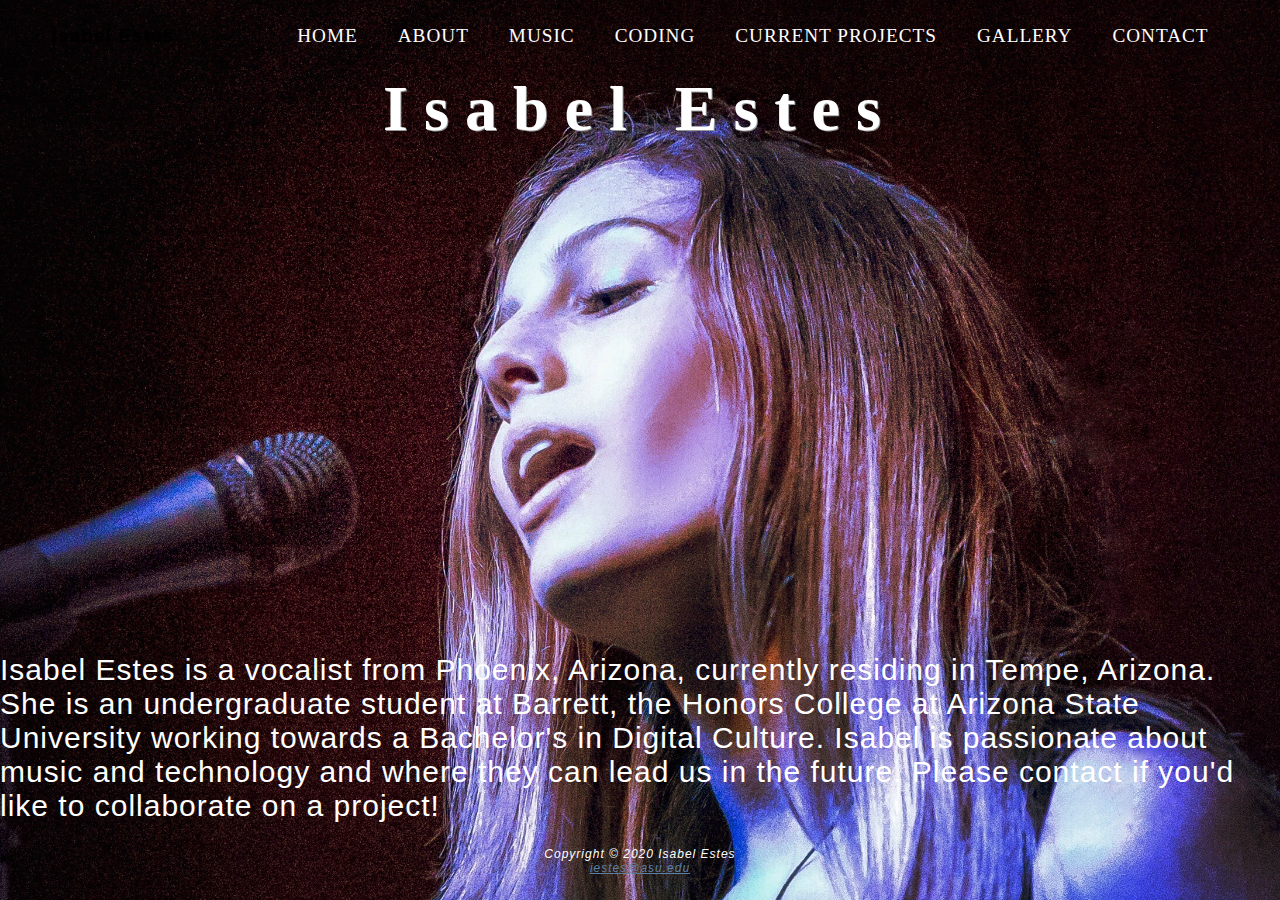
<file: index.html>
﻿<!DOCTYPE html>
<html lang="en">

<head>
    <meta charset="UTF-8">
    <meta name="viewport" content="width=device-width, initial-scale=1.0">
    <link href="resumeproject.css" rel="stylesheet">
    <title>Isabel Estes</title>
</head>


<body>
    <div id="wrapper">
        <div class="container">
            <nav>
                <div class="logo">
                    <h4>Isabel Estes</h4>
                </div>
                <ul class="nav-links">
                    <li><a href="index.html">HOME</a></li>
                    <li><a href="about.html">ABOUT</a></li>
                    <li><a href="music.html">MUSIC</a></li>
                    <li><a href="coding.html">CODING</a></li>
                    <li><a href="currentprojects.html">CURRENT PROJECTS</a></li>
                    <li><a href="gallery.html">GALLERY</a></li>
                    <li><a href="contact.html">CONTACT</a></li>
                </ul>

                <div class="burger">
                    <div class="line1"></div>
                    <div class="line2"></div>
                    <div class="line3"></div>
                </div>
            </nav>

            <script src="app.js"></script>
        </div>

        <header><h1><a href="index.html">Isabel Estes</a></h1></header>

        <main>
            <p>Isabel Estes is a vocalist from Phoenix, Arizona, currently residing in Tempe,
            Arizona. She is an undergraduate student at Barrett, the Honors College at Arizona
            State University working towards a Bachelor's in Digital Culture. Isabel is
            passionate about music and technology and where they can lead us in the future.
            Please contact if you'd like to collaborate on a project!</p>
        </main>

        <footer>
            Copyright &copy; 2020 Isabel Estes
            <br><a href="mailto:iestes@asu.edu">iestes@asu.edu</a>
        </footer>
    </div>
</body>

</html>
</file>
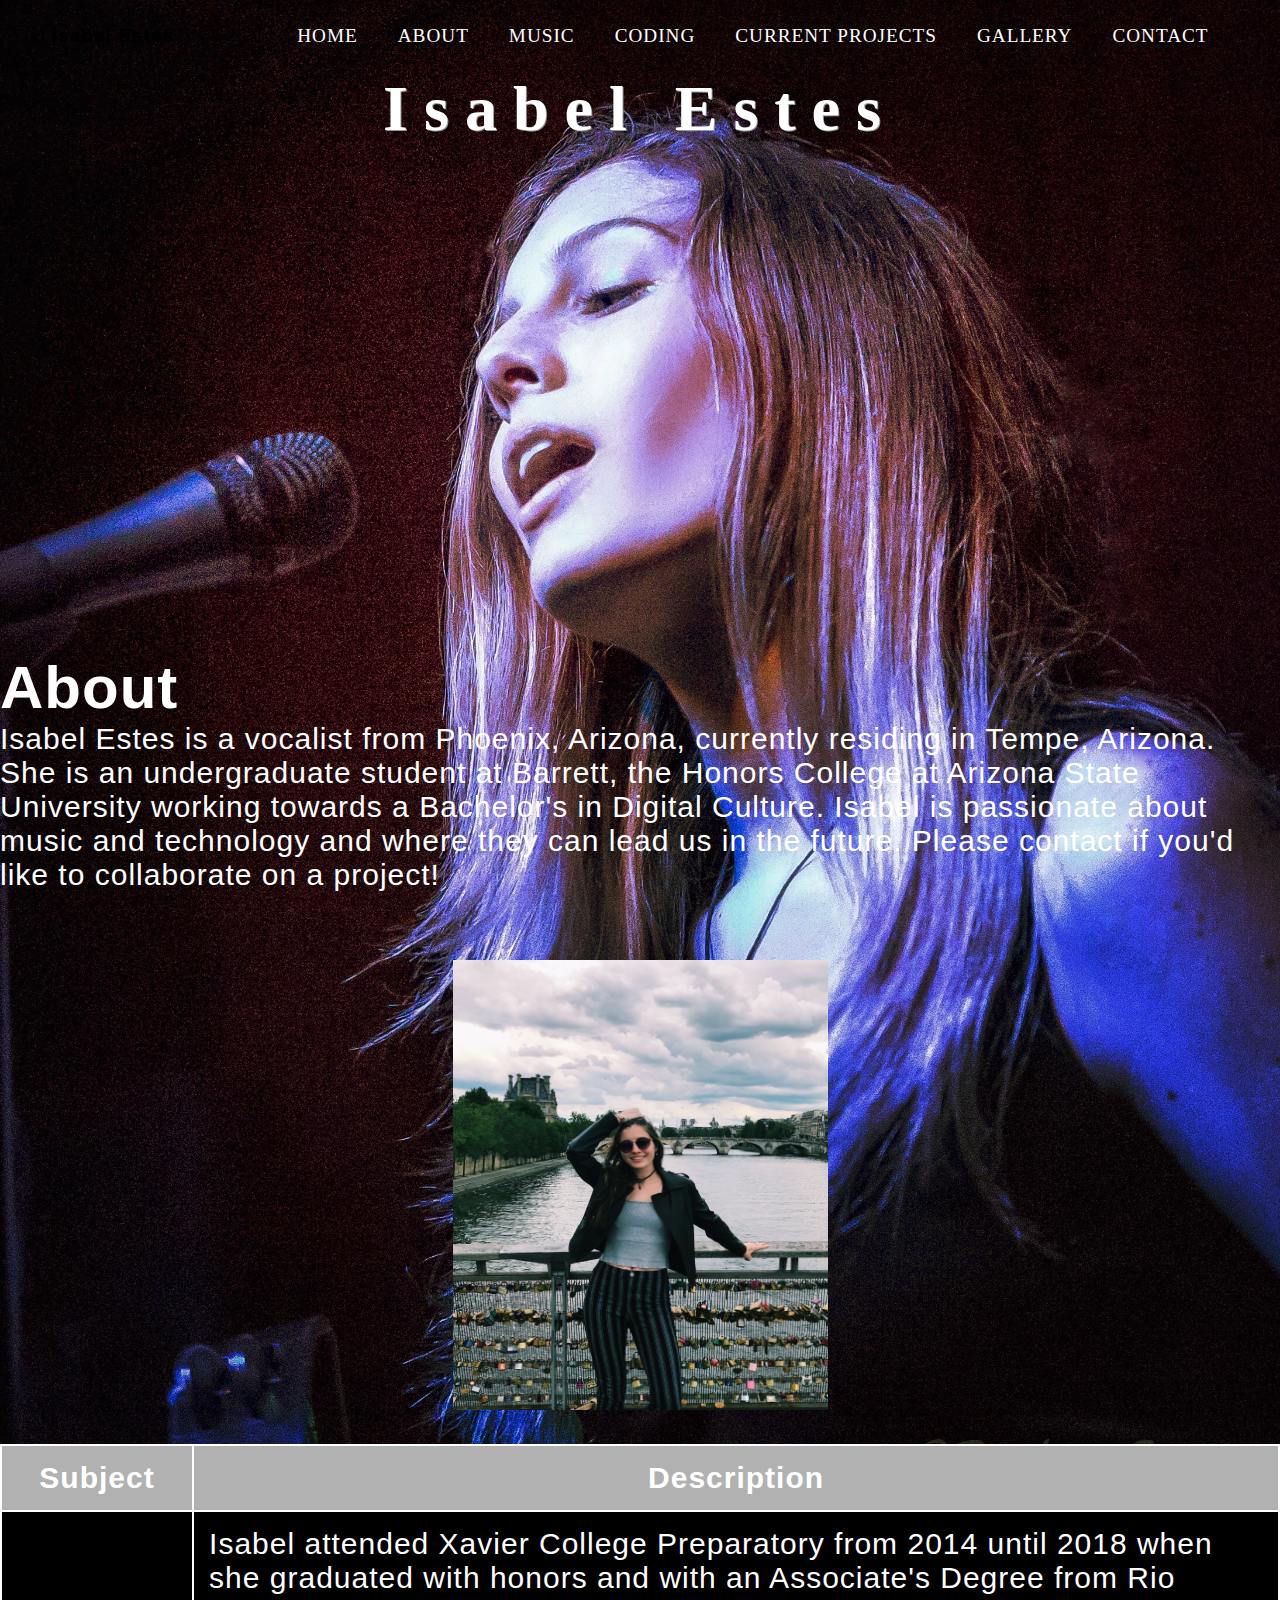
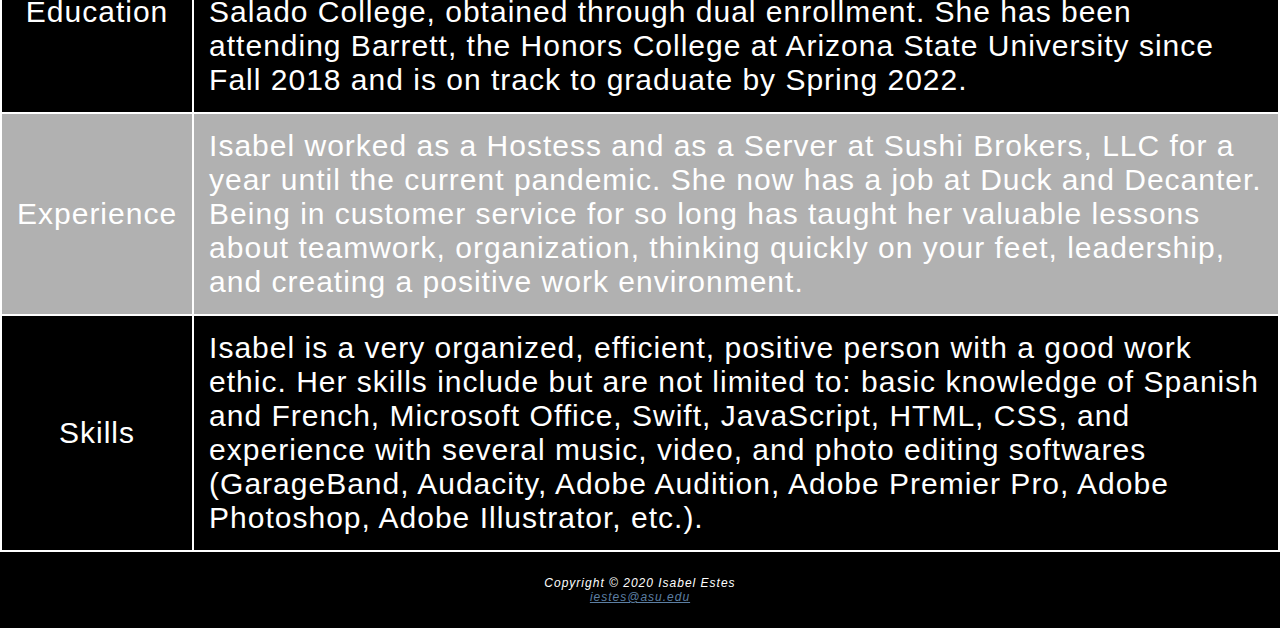
<file: about.html>
﻿<!DOCTYPE html>
<html lang="en">

<head>
    <meta charset="UTF-8">
    <meta name="viewport" content="width=device-width, initial-scale=1.0">
    <link href="resumeproject.css" rel="stylesheet">
    <title>About - Isabel Estes</title>
</head>


<body>
    <div id="wrapper">
        <div class="container">
            <nav>
                <div class="logo">
                    <h4>Isabel Estes</h4>
                </div>
                <ul class="nav-links">
                    <li><a href="index.html">HOME</a></li>
                    <li><a href="about.html">ABOUT</a></li>
                    <li><a href="music.html">MUSIC</a></li>
                    <li><a href="coding.html">CODING</a></li>
                    <li><a href="currentprojects.html">CURRENT PROJECTS</a></li>
                    <li><a href="gallery.html">GALLERY</a></li>
                    <li><a href="contact.html">CONTACT</a></li>
                </ul>

                <div class="burger">
                    <div class="line1"></div>
                    <div class="line2"></div>
                    <div class="line3"></div>
                </div>
            </nav>

            <script src="app.js"></script>
        </div>

        <header><h1><a href="index.html">Isabel Estes</a></h1></header>

        <main>
            <h2>About</h2>

            <p>
                Isabel Estes is a vocalist from Phoenix, Arizona, currently residing in Tempe,
                Arizona. She is an undergraduate student at Barrett, the Honors College at Arizona
                State University working towards a Bachelor's in Digital Culture. Isabel is
                passionate about music and technology and where they can lead us in the future.
                Please contact if you'd like to collaborate on a project!
            </p>
            <br>
            <br>

            <div id="abouthero"></div>

            <br>

            <table>
                <tr>
                    <th>Subject</th>
                    <th>Description</th>
                </tr>
                <tr>
                    <td>Education</td>
                    <td class="text">
                        Isabel attended Xavier College Preparatory from 2014 until 2018 when she graduated
                        with honors and with an Associate's Degree from Rio Salado College, obtained through
                        dual enrollment. She has been attending Barrett, the Honors College at Arizona State
                        University since Fall 2018 and is on track to graduate by Spring 2022.
                    </td>
                    
                </tr>
                <tr>
                    <td>Experience</td>
                    <td class="text">
                        Isabel worked as a Hostess and as a Server at Sushi Brokers, LLC for a year
                        until the current pandemic. She now has a job at Duck and Decanter. Being
                        in customer service for so long has taught her valuable lessons about teamwork,
                        organization, thinking quickly on your feet, leadership, and creating a positive
                        work environment.
                    </td>
                    
                </tr>
                <tr>
                    <td>Skills</td>
                    <td class="text">
                        Isabel is a very organized, efficient, positive person with a good work ethic.
                        Her skills include but are not limited to: basic knowledge of Spanish and French,
                        Microsoft Office, Swift, JavaScript, HTML, CSS, and experience with several music,
                        video, and photo editing softwares (GarageBand, Audacity, Adobe Audition, Adobe
                        Premier Pro, Adobe Photoshop, Adobe Illustrator, etc.).
                    </td>
                    
                </tr>
            </table>

        </main>



        <footer>
            Copyright &copy; 2020 Isabel Estes
            <br><a href="mailto:iestes@asu.edu">iestes@asu.edu</a>
        </footer>
    </div>
</body>

</html>
</file>
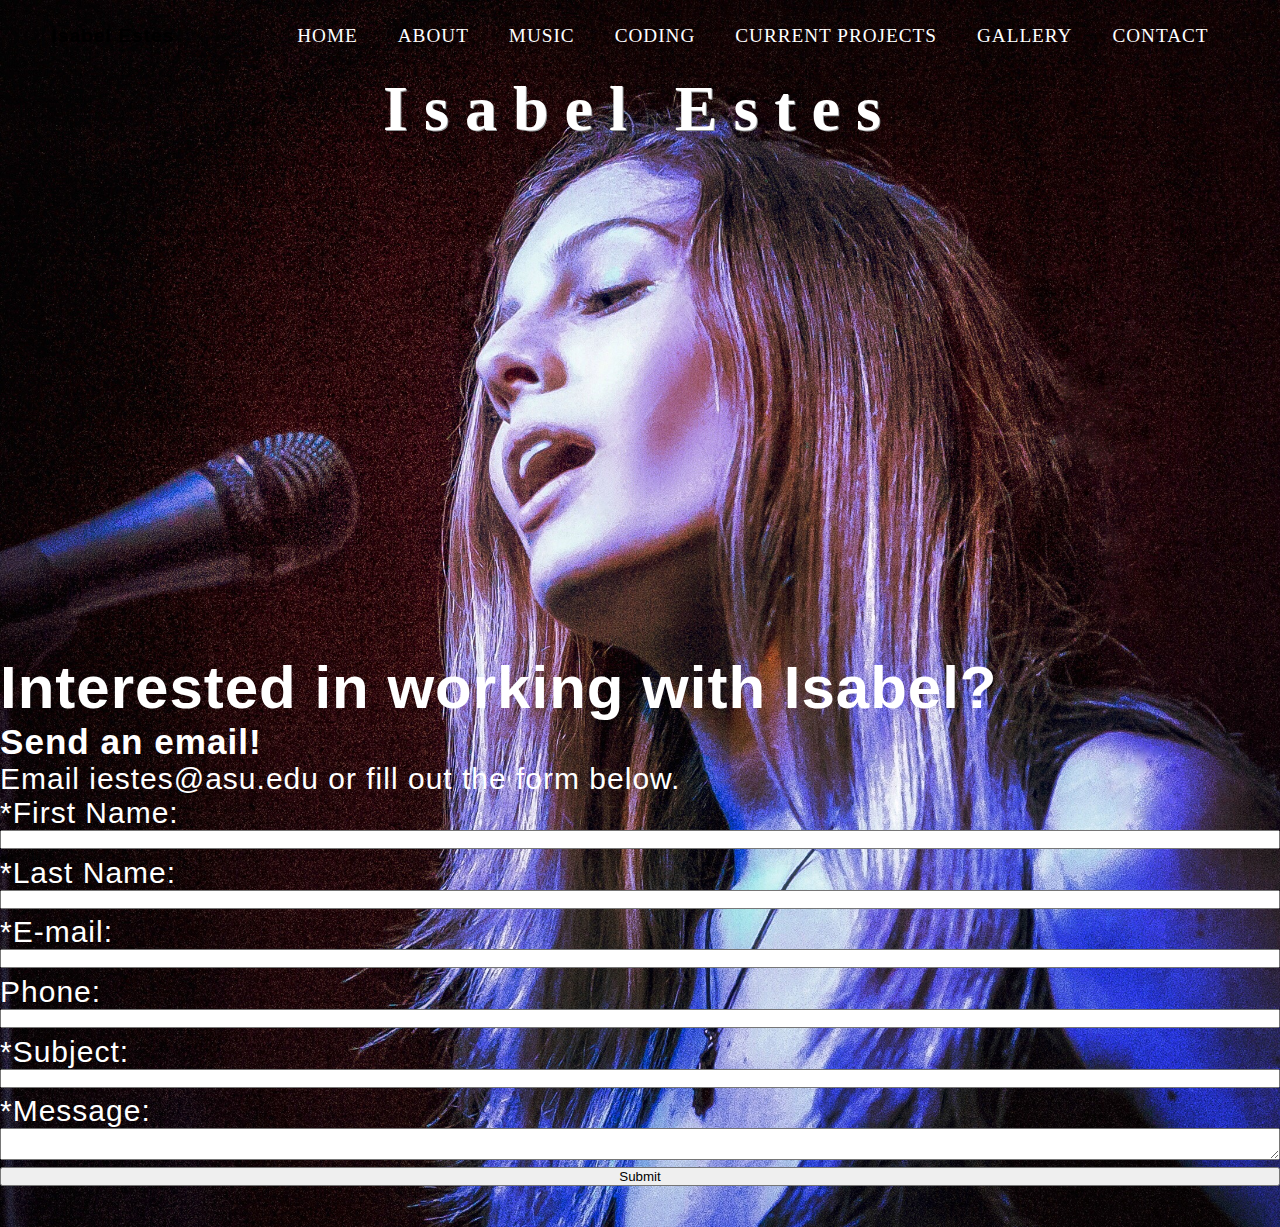
<file: contact.html>
﻿<!DOCTYPE html>
<html lang="en">

<head>
    <meta charset="UTF-8">
    <meta name="viewport" content="width=device-width, initial-scale=1.0">
    <link href="resumeproject.css" rel="stylesheet">
    <title>Contact - Isabel Estes</title>
</head>
<body>
    <div id="wrapper">
        <div class="container">
            <nav>
                <div class="logo">
                    <h4>Isabel Estes</h4>
                </div>
                <ul class="nav-links">
                    <li><a href="index.html">HOME</a></li>
                    <li><a href="about.html">ABOUT</a></li>
                    <li><a href="music.html">MUSIC</a></li>
                    <li><a href="coding.html">CODING</a></li>
                    <li><a href="currentprojects.html">CURRENT PROJECTS</a></li>
                    <li><a href="gallery.html">GALLERY</a></li>
                    <li><a href="contact.html">CONTACT</a></li>
                </ul>

                <div class="burger">
                    <div class="line1"></div>
                    <div class="line2"></div>
                    <div class="line3"></div>
                </div>
            </nav>

            <script src="app.js"></script>
        </div>

        <header><h1><a href="index.html">Isabel Estes</a></h1></header>

        <main>
            <h2>Interested in working with Isabel?</h2>

            <h3>Send an email!</h3>

            <p>Email iestes@asu.edu or fill out the form below.</p>

            <form method="post" action="https://webdevbasics.net/scripts/pacific.php">
                <label for="myFName">*First Name:</label>
                <input type="text" name="myFName" id="myFName" required="required">

                <label for="myLName">*Last Name:</label>
                <input type="text" name="myLName" id="myLName" required="required">

                <label for="myEmail">*E-mail:</label>
                <input type="email" name="myEmail" id="myEmail" required="required">

                <label for="myPhone">Phone:</label>
                <input type="tel" name="myPhone" id="myPhone" maxlength="12">

                <label for="subject">*Subject:</label>
                <input type="text" name="subject" id="subject" min="1" max="14" required="required">

                <label for="message">*Message:</label>
                <textarea name="message" id="message" rows="2" cols="30" required="required"></textarea>

                <input type="submit" value="Submit">
            </form>
            <br>
        </main>
</body>
</html>
</file>
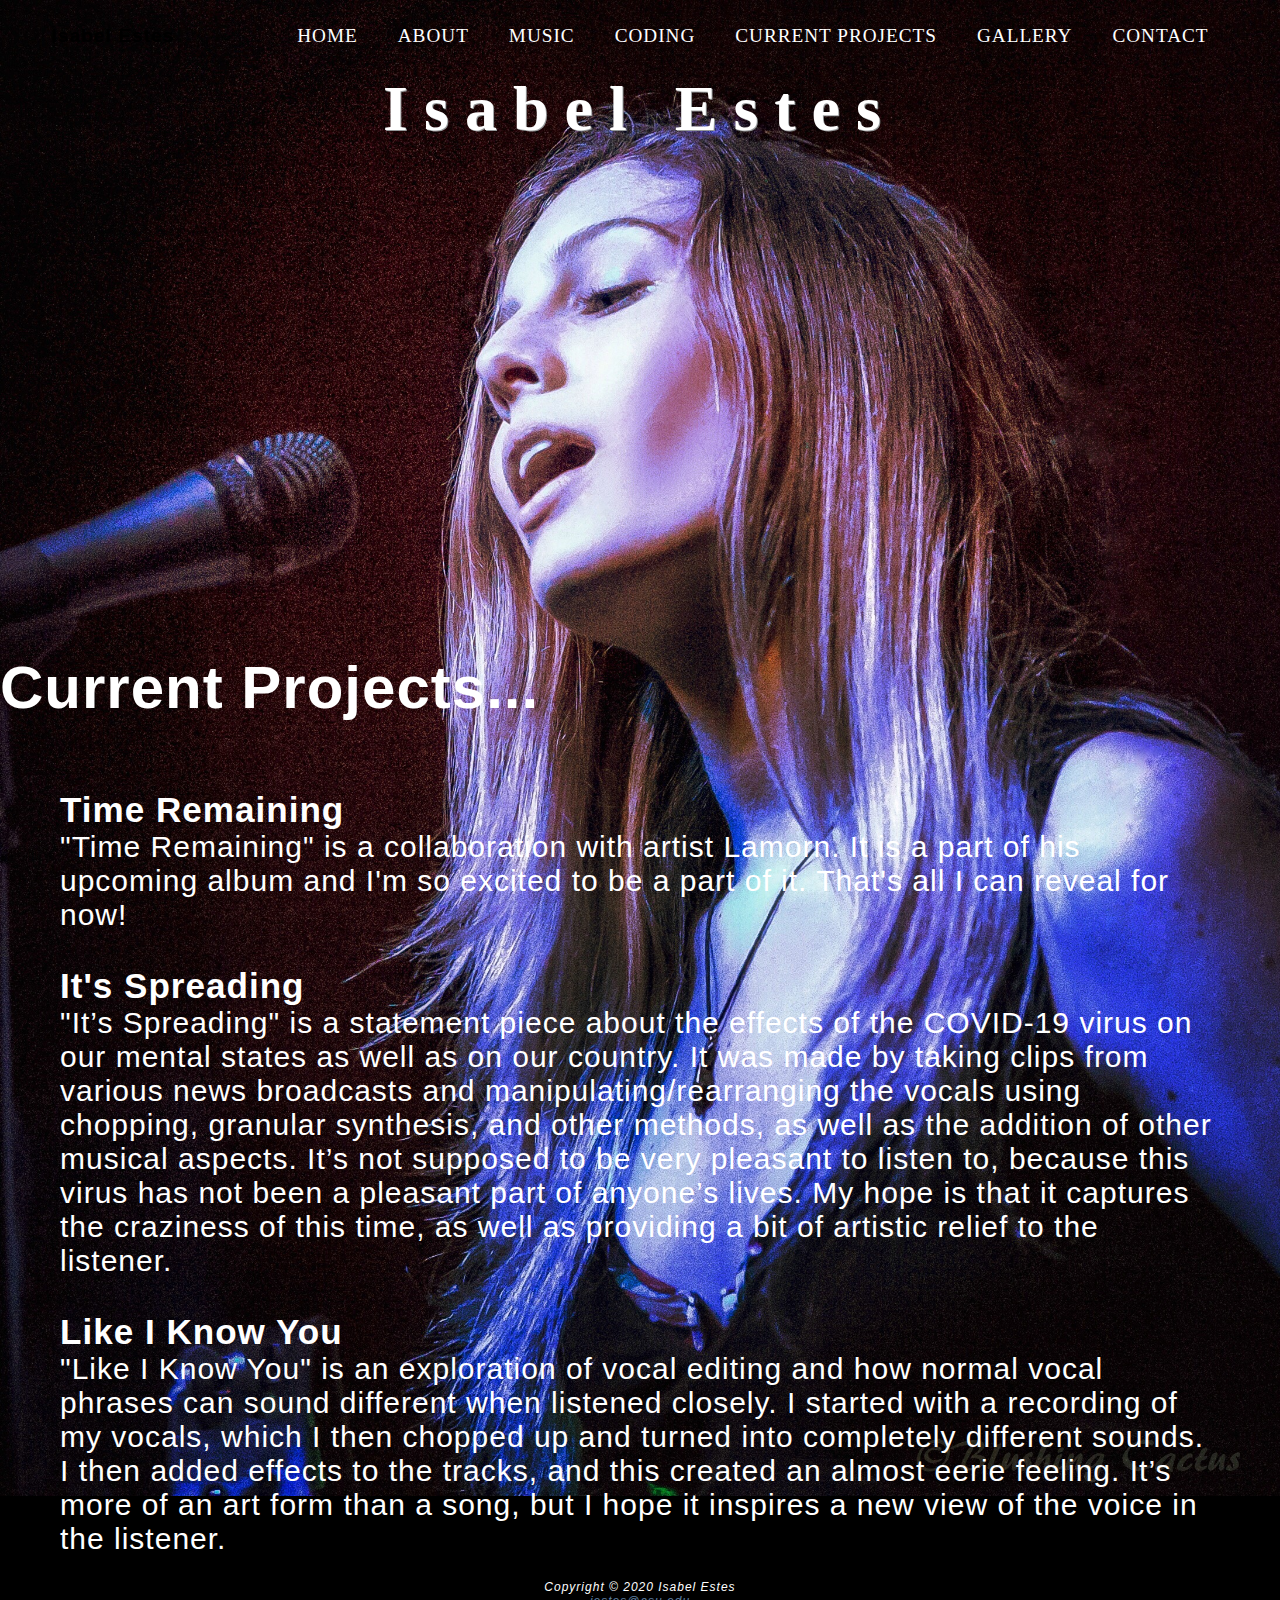
<file: currentprojects.html>
﻿<!DOCTYPE html>
<html lang="en">

<head>
    <meta charset="UTF-8">
    <meta name="viewport" content="width=device-width, initial-scale=1.0">
    <link href="resumeproject.css" rel="stylesheet">
    <title>Current Projects - Isabel Estes</title>
</head>


<body>
    <div id="wrapper">
        <div class="container">
            <nav>
                <div class="logo">
                    <h4>Isabel Estes</h4>
                </div>
                <ul class="nav-links">
                    <li><a href="index.html">HOME</a></li>
                    <li><a href="about.html">ABOUT</a></li>
                    <li><a href="music.html">MUSIC</a></li>
                    <li><a href="coding.html">CODING</a></li>
                    <li><a href="currentprojects.html">CURRENT PROJECTS</a></li>
                    <li><a href="gallery.html">GALLERY</a></li>
                    <li><a href="contact.html">CONTACT</a></li>
                </ul>

                <div class="burger">
                    <div class="line1"></div>
                    <div class="line2"></div>
                    <div class="line3"></div>
                </div>
            </nav>

            <script src="app.js"></script>
        </div>

        <header><h1><a href="index.html">Isabel Estes</a></h1></header>

        <main>
            <h2>Current Projects...</h2>
            <br>
            <br>
            <section>
                <h3><strong>Time Remaining</strong></h3>
                <p>
                    "Time Remaining" is a collaboration with artist Lamorn. It is a part of his upcoming album and I'm so excited to be a part of it. That's all I can reveal for now!
                </p>
            </section>
            <br>
            <section>
                <h3><strong>It's Spreading</strong></h3>
                <p>
                    "It’s Spreading" is a statement piece about the effects of the COVID-19 virus on our mental states as well as on our country. It was made by taking clips from various news broadcasts and manipulating/rearranging the vocals using chopping, granular synthesis, and other methods, as well as the addition of other musical aspects. It’s not supposed to be very pleasant to listen to, because this virus has not been a pleasant part of anyone’s lives. My hope is that it captures the craziness of this time, as well as providing a bit of artistic relief to the listener.
                </p>
            </section>
            <br>
            <section>
                <h3><strong>Like I Know You</strong></h3>
                <p>
                    "Like I Know You" is an exploration of vocal editing and how normal vocal phrases can sound different when listened closely. I started with a recording of my vocals, which I then chopped up and turned into completely different sounds. I then added effects to the tracks, and this created an almost eerie feeling. It’s more of an art form than a song, but I hope it inspires a new view of the voice in the listener.
                </p>
            </section>
        </main>

        <footer>
            Copyright &copy; 2020 Isabel Estes
            <br><a href="mailto:iestes@asu.edu">iestes@asu.edu</a>
        </footer>
    </div>
</body>

</html>
</file>
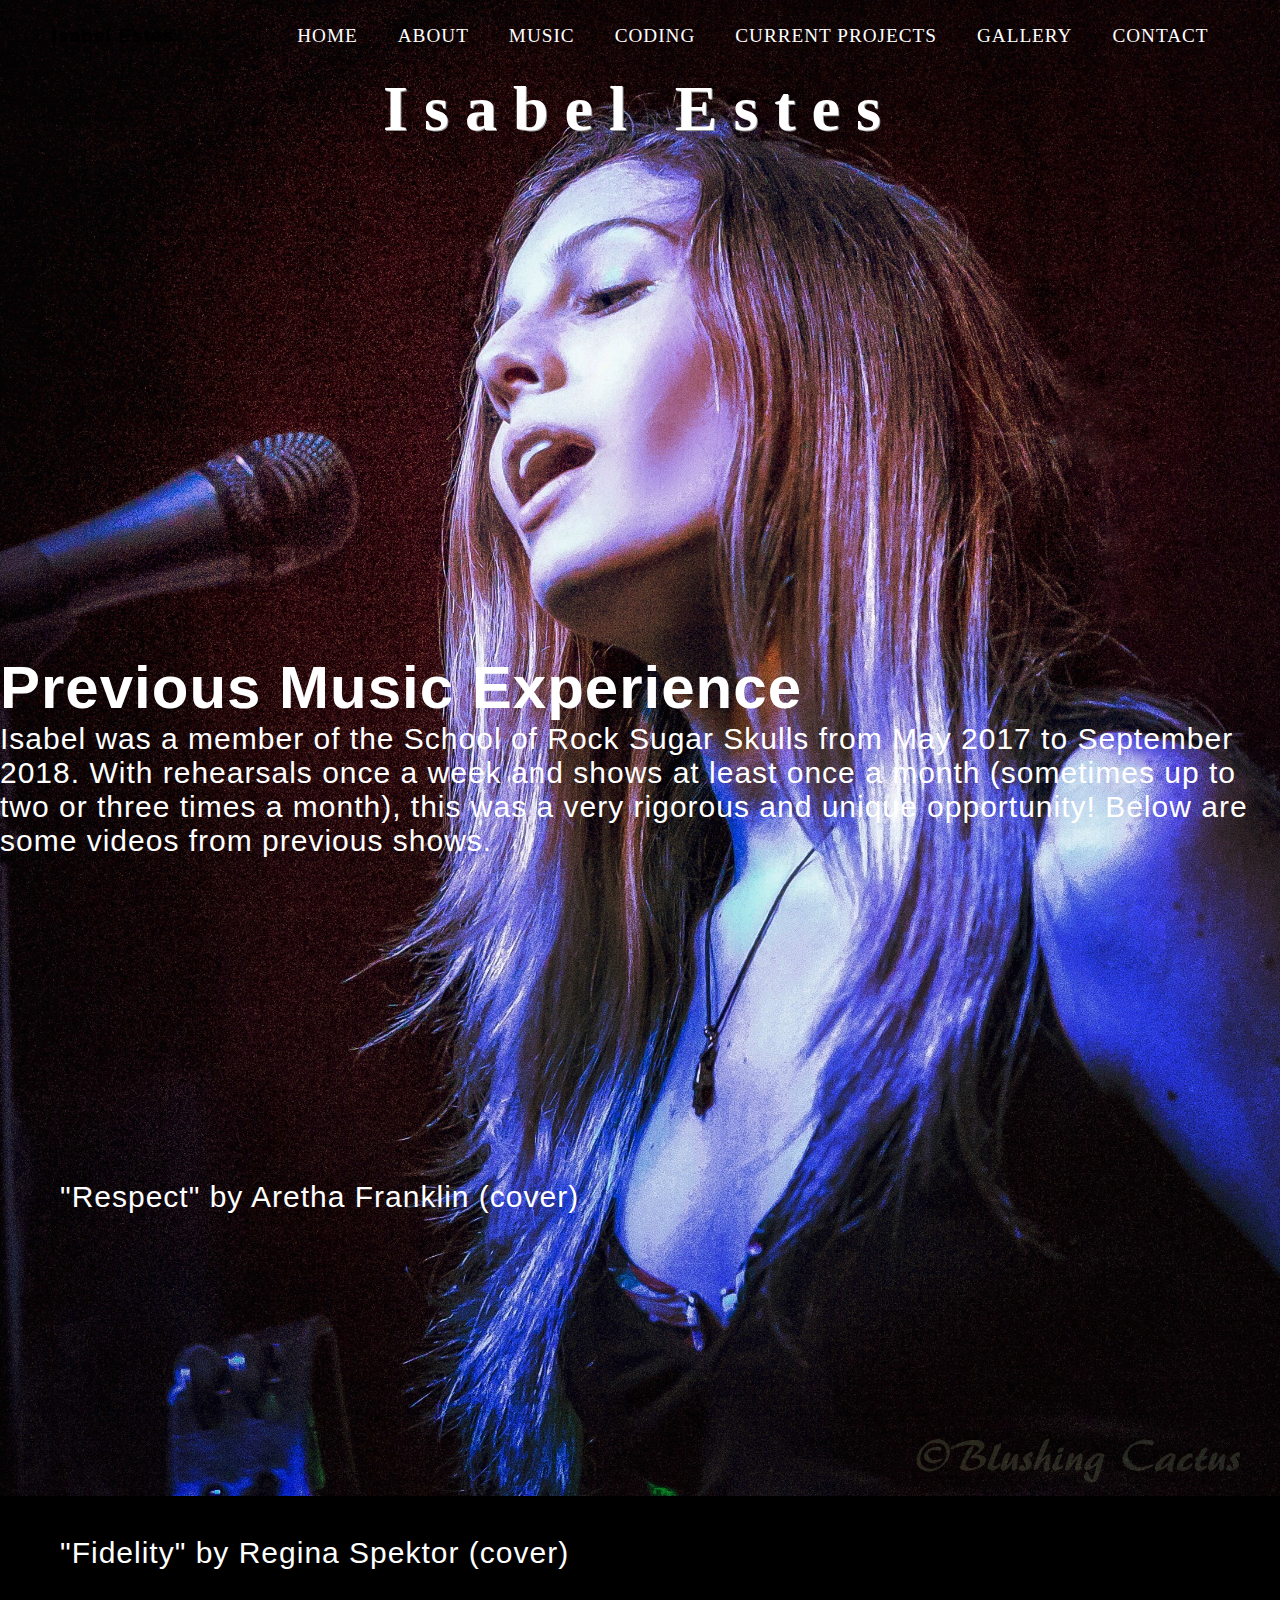
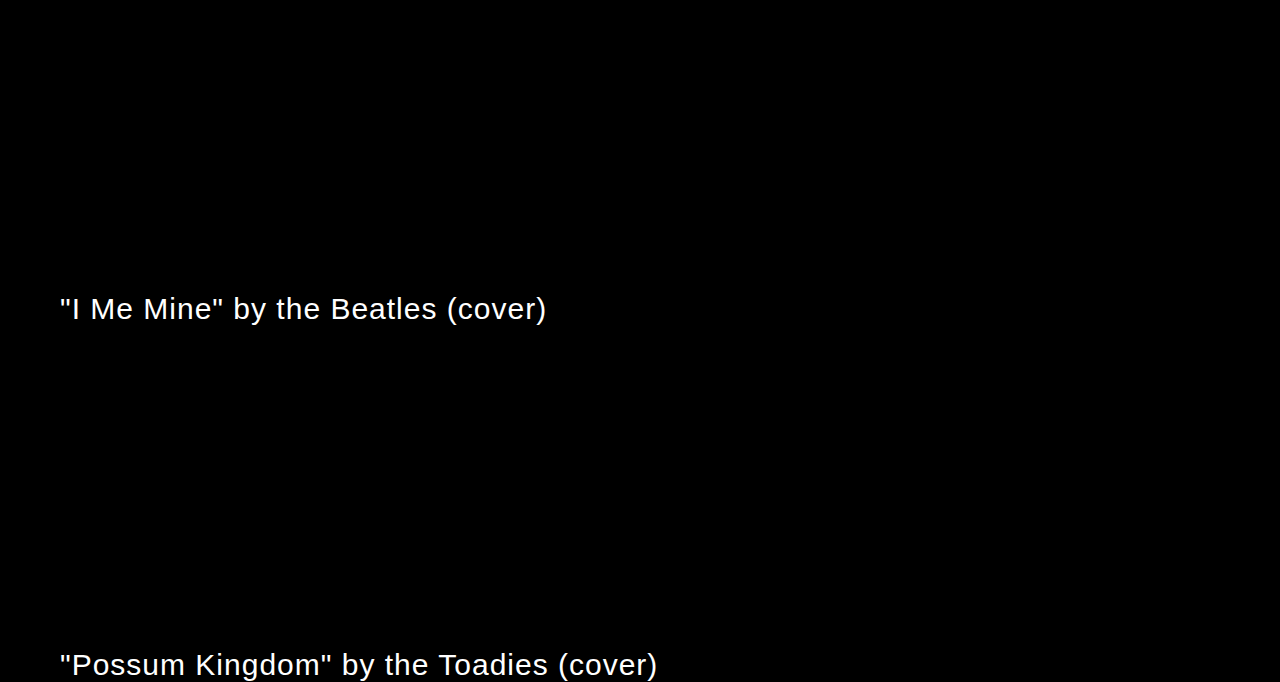
<file: music.html>
﻿<!DOCTYPE html>
<html lang="en">

<head>
    <meta charset="UTF-8">
    <meta name="viewport" content="width=device-width, initial-scale=1.0">
    <link href="resumeproject.css" rel="stylesheet">
    <title>Music - Isabel Estes</title>
</head>
<body>
    <div id="wrapper">
        <div class="container">
            <nav>
                <div class="logo">
                    <h4>Isabel Estes</h4>
                </div>
                <ul class="nav-links">
                    <li><a href="index.html">HOME</a></li>
                    <li><a href="about.html">ABOUT</a></li>
                    <li><a href="music.html">MUSIC</a></li>
                    <li><a href="coding.html">CODING</a></li>
                    <li><a href="currentprojects.html">CURRENT PROJECTS</a></li>
                    <li><a href="gallery.html">GALLERY</a></li>
                    <li><a href="contact.html">CONTACT</a></li>
                </ul>

                <div class="burger">
                    <div class="line1"></div>
                    <div class="line2"></div>
                    <div class="line3"></div>
                </div>
            </nav>

            <script src="app.js"></script>
        </div>

        <header><h1><a href="index.html">Isabel Estes</a></h1></header>

        

        <main>
            <h2>Previous Music Experience</h2>

            <p>Isabel was a member of the School of Rock Sugar Skulls from May 2017 to September 2018.
            With rehearsals once a week and shows at least once a month (sometimes up to two or three times
            a month), this was a very rigorous and unique opportunity! Below are some videos from previous
            shows.</p>

            <section>
            <iframe width="560" height="315" src="https://www.youtube.com/embed/xZHif-3wJBQ" frameborder="0"
                    allow="accelerometer; autoplay; clipboard-write; encrypted-media; gyroscope; picture-in-picture"
                    allowfullscreen></iframe>
            <p>"Respect" by Aretha Franklin (cover)</p>
            </section>

            <section>
            <iframe width="560" height="315" src="https://www.youtube.com/embed/P5Yoke4Co2w" frameborder="0"
                    allow="accelerometer; autoplay; clipboard-write; encrypted-media; gyroscope; picture-in-picture"
                    allowfullscreen></iframe>
            <p>"Fidelity" by Regina Spektor (cover)</p>
            </section>

            <section>
            <iframe width="560" height="315" src="https://www.youtube.com/embed/poDSqul8PzI" frameborder="0"
                    allow="accelerometer; autoplay; clipboard-write; encrypted-media; gyroscope; picture-in-picture"
                    allowfullscreen></iframe>
            <p>"I Me Mine" by the Beatles (cover)</p>
            </section>

            <section>
            <iframe width="560" height="315" src="https://www.youtube.com/embed/kz3HFNrnalo" frameborder="0"
                    allow="accelerometer; autoplay; clipboard-write; encrypted-media; gyroscope; picture-in-picture"
                    allowfullscreen></iframe>
            <p>"Possum Kingdom" by the Toadies (cover)</p>
            </section>

        </main>

</body>
</html>
</file>
<file: resumeproject.css>
﻿*,
*::before,
*::after{
    margin: 0;
    padding: 0;
    box-sizing: border-box;
}

html {
    font-family: 'Poppins', sans-serif;
    letter-spacing: 1px;
}

body {
    width: 100%;
    //display: flex;
    background-image: url(izzy1.JPG);
    background-repeat: no-repeat;
    background-attachment: initial;
    background-size: cover;
    height: 500px;
    background-color: #000000;
    font-family: 'Poppins', sans-serif;
}

table {
    border: 2px solid #FFFFFF;
    border-collapse: collapse;
}

td, th {
    padding: 0.5em;
    border: 2px solid #FFFFFF;
}

td {
    text-align: center;
}

.text {
    text-align: left;
}

tr:nth-of-type(odd) {
    background-color: #b1b1b1;
}

.container2 {
    background-color: black;
    width: 100%;
    max-width: 120rem;
    margin: auto;
    padding: 0 1.5rem;
}

.image-gallery {
    display: grid;
    grid-template-columns: 1fr 1fr 1fr 1fr;
    grid-template-rows: auto;
    grid-gap: 1.5rem;
    grid-template-areas: 'img-1 img-2 img-3 img-3'
                         'img-1 img-4 img-5 img-6'
                         'img-7 img-7 img-8 img-9';
}

.image-gallery a {
    width: 100%;
    height: 25rem;
    background-position: center;
    background-repeat: no-repeat;
    background-size: cover;
    position: relative;
    display: flex;
    align-items: center;
    justify-content: center;
    text-decoration: none;
}

.image-gallery a i{
    color: rgba(255,255,255,0.6);
    font-size: 3rem;
    position: relative;
    z-index: 100;
    padding: 1rem 3rem;
    border: 2px solid rgba(255,255,255, 0.6);
    border-radius: .4rem;
    opacity: 0;
    transition: opacity .5s;
}

.image-gallery a::before{
    content: '';
    position: absolute;
    width: 100%;
    height: 100%;
    top: 0;
    left: 0;
    background-color: rgba(0,0,0,0.8);
    opacity: 0;
    transition: opacity .5s;
}

.image-gallery a:hover i,
.image-gallery a:hover::before{
    opacity: 1;
}

.img-1{
    grid-area: img-1;
    min-height: 51.5rem;
    background-image: url("img-1.JPG")
}
.img-2 {
    grid-area: img-2;
    background-image: url("img-2.JPG")
}
.img-3 {
    grid-area: img-3;
    background-image: url("img-3.JPG")
}
.img-4 {
    grid-area: img-4;
    background-image: url("img-4.JPG")
}
.img-5 {
    grid-area: img-5;
    background-image: url("img-5.JPG")
}
.img-6 {
    grid-area: img-6;
    background-image: url("img-6.jpg")
}
.img-7 {
    grid-area: img-7;
    background-image: url("img-7.jpg")
}
.img-8 {
    grid-area: img-8;
    background-image: url("img-8.JPG")
}

main {
    padding-top: 475px;
    color: #FFFFFF;
    font-size: 30px;
}

header {
    padding-top: 0;
    margin-top: 0;
    font-size: 2em;
    color: #FFFFFF;
    letter-spacing: 50px;
    text-align: center;
}

header::after {
    content: '';
    display: table;
    clear: both;
}

header a:link { text-decoration: none; color: #FFFFFF; }
header a:visited { text-decoration: none; color: #FFFFFF; }
header a:hover { color: #FFFFFF; }

h1 {
    font-family: 'Poppins', serif;
    letter-spacing: 0.25em;
    margin-bottom: 0;
    margin-top: 0;
    padding-top: 0;
    padding-bottom: 0.5em;
    text-shadow: 1px 1px #949798;
}

h2 {
    color: #FFFFFF;
    font-size: 60px;
    padding: 0;
}

nav {
    width: 100%;
    display: flex;
    justify-content: space-around;
    align-items: center;
    min-height: 8vh;
    font-size: 120%;
    //font-weight: bold;
    text-align: center;
    padding: 0;
    margin: 0;
    padding-bottom: 0;
    margin-bottom: 0;
}

nav a {
    text-decoration: none;
}

nav a:link { color: #FFFFFF; }
nav a:visited { color: #8a8a8a; }
nav a:hover { color: #5500de; }

nav ul {
    list-style: none;
    margin: 0;
    padding: 0;
    font-size: 1.0em;
    font-family: 'Poppins', serif;
}

nav li {
    display: inline-block;
    margin: 20px;
    //border-bottom: 1px solid #000033;
}

#wrapper {
    //background-color: #000000;
    background-repeat: no-repeat;
}

.format {
    position: absolute;
    padding: 20px;
}

/*#homehero {
    justify-content: center;
    height: 450px;
    width: 450px;
    background-image: url(izzy1.jpg);
    background-size: 100% 100%;
    background-repeat: no-repeat;
}*/

#abouthero {
    display: block;
    margin-left: auto;
    margin-right: auto;
    justify-content: center;
    height: 450px;
    width: 375px;
    background-image: url(izzyparis.JPG);
    background-size: 100% 100%;
    background-repeat: no-repeat;
}

footer {
    font-size: 75%;
    color: #FFFFFF;
    font-style: italic;
    text-align: center;
    font-family: 'Poppins', sans-serif;
    padding: 2em;
}

footer a:link { color: #5C7FA3; }
footer a:visited { color: #344873; }
footer a:hover { color: #949798; }

form {
    display: flex;
    flex-flow: column nowrap;
}

input, textarea {
    margin-bottom: .5em;
}

video {
    padding: 20px;
}

.nav-links {
    display: flex;
}

.burger { display: none; cursor: pointer; }

.burger div {
    width: 25px;
    height: 3px;
    background-color: #FFFFFF;
    margin: 5px;
}
section {
    padding-left: 2em;
    padding-right: 2em;
}

.content main {
    display: grid;
    grid-template-rows: auto;
    grid-template-columns: 1fr 1fr 1fr;
}


@media screen and (max-width: 960px) {
    /*nav ul { display: flex; flex-flow: row nowrap; justify-content: space-around; }
    nav li { border-bottom: none; }*/
    
    section { padding-left: 2em; padding-right: 2em; }
    .content main {
        display: grid;
        grid-template-rows: auto;
        grid-template-columns: 1fr 1fr 1fr;
    }
    h2 { grid-row: 1 / 2; grid-column: 1 / 5; }
    section { grid-row: 2 / 3; grid-column: auto; }
    #special { grid-row: auto; grid-column: 1 / 5; }
    footer { grid-row: auto; grid-column: 1 / 5; }
    form {
        width: 60%;
        display: grid;
        grid-gap: 1em; gap: 1em;
        grid-template-columns: 6em 1fr;
        grid-template-rows: auto;
    }
    input[type="submit"] {
        grid-column: 2 / 3;
        width: 9em;
    }
    .image-gallery {
        grid-template-areas: 'img-1 img-1 img-2 img-2'
                             'img-1 img-1 img-3 img-3'
                             'img-4 img-4 img-5 img-5'

                             'img-6 img-7 img-7 img-7'
                             'img-8 img-8 img-8 img-8';
    }
    .image-gallery a {
        height: 20rem;
    }
    .img-1 {
        min-height: 41.5rem;
    }
    .img-6 {
        min-height: 20rem;
    }
}


@media screen and (max-width: 500px) {
    header {
        display: none;
        opacity: 0;
    }
    .logo {
        color: #FFFFFF;
        letter-spacing: 3px;
        font-size: 22px;
    }
    body {
        overflow-x: hidden;
    }

    nav a:link { color: #FFFFFF; }
    nav a:visited { color: #8a8a8a; }
    nav a:hover { color: #5500de; }

    .nav-links {
        position: absolute;
        right: 0;
        height: 92vh;
        top: 8vh;
        //background-color: #000000;
        display: flex;
        flex-direction: column;
        align-items: center;
        transform: translateX(100%);
        transition: transform 0.5s ease-in;
    }
    nav-links li {
        opacity: 0;
    }
    .burger {
        display: block;
        float: right;
    }
    .image-gallery {
        grid-template-areas: 'img-1 img-1 img-1 img-1'
                             'img-2 img-2 img-2 img-2'
                             'img-3 img-3 img-3 img-3'
                             'img-4 img-4 img-4 img-4'
                             'img-5 img-5 img-5 img-5'
                             'img-6 img-6 img-6 img-6'
                             'img-7 img-7 img-7 img-7'
                             'img-8 img-8 img-8 img-8';
    }
    .image-gallery a,
    .img-1,
    .img-6{
        height: 30rem;
        min-height: 30rem;
    }
    video { width: 100% }
}

.nav-active {
    transform: translateX(0%);
}

@keyframes navLinkFade {
    from {
        opacity: 0;
        transform: translateX(50px);
    }
    to {
        opacity: 1;
        transform: translateX(0px);
    }
}

.toggle
</file>
